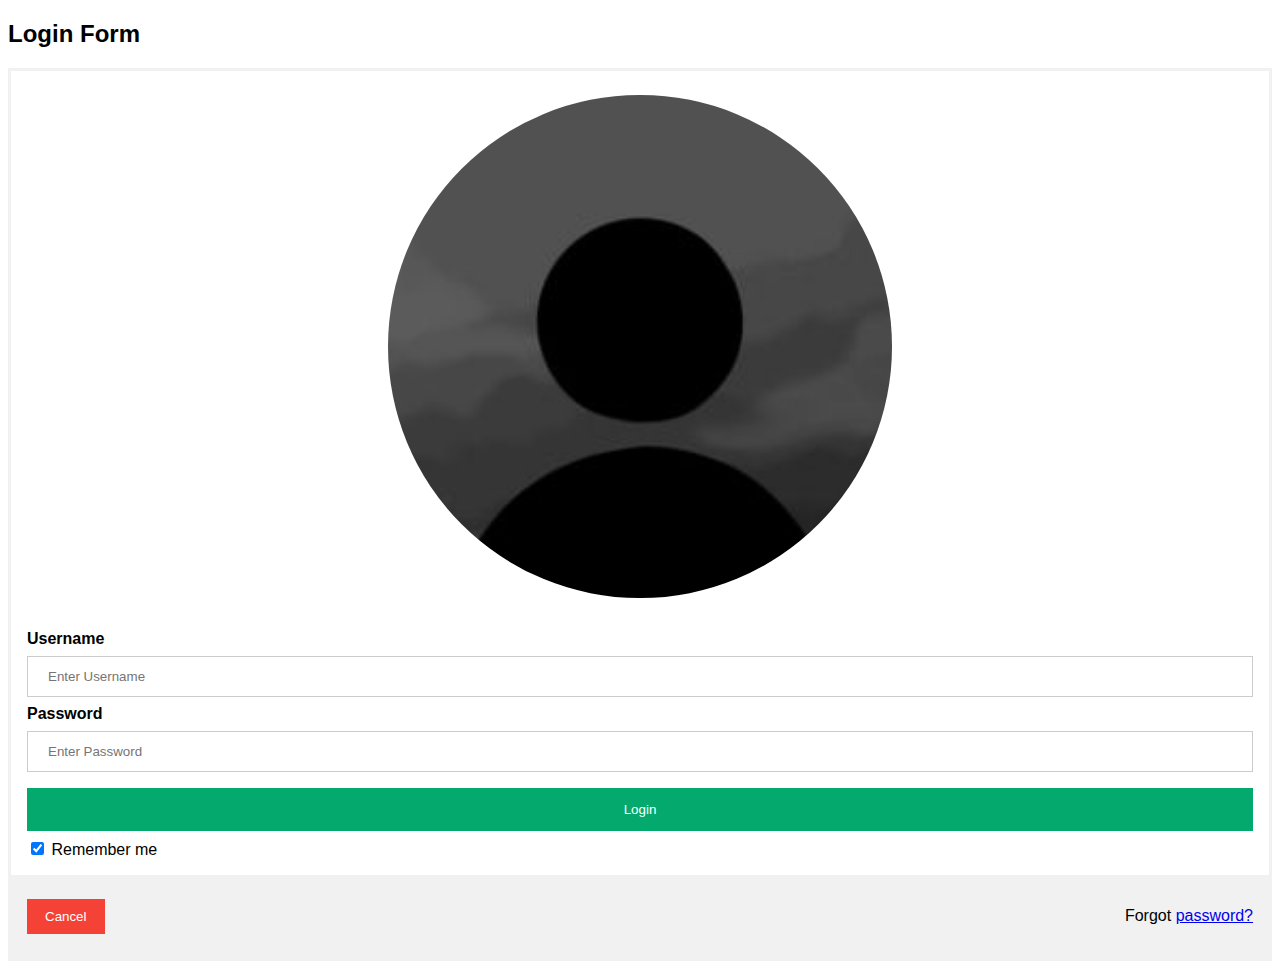
<file: login.html>
<!DOCTYPE html>
<html>
<head>
<meta name="viewport" content="width=device-width, initial-scale=1">
<style>
body {font-family: Arial, Helvetica, sans-serif;}
form {border: 3px solid #f1f1f1;}

input[type=text], input[type=password] {
  width: 100%;
  padding: 12px 20px;
  margin: 8px 0;
  display: inline-block;
  border: 1px solid #ccc;
  box-sizing: border-box;
}

button {
  background-color: #04AA6D;
  color: white;
  padding: 14px 20px;
  margin: 8px 0;
  border: none;
  cursor: pointer;
  width: 100%;
}

button:hover {
  opacity: 0.8;
}

.cancelbtn {
  width: auto;
  padding: 10px 18px;
  background-color: #f44336;
}

.imgcontainer {
  text-align: center;
  margin: 24px 0 12px 0;
}

img.avatar {
  width: 40%;
  border-radius: 50%;
}

.container {
  padding: 16px;
}

span.psw {
  float: right;
  padding-top: 16px;
}

/* Change styles for span and cancel button on extra small screens */
@media screen and (max-width: 300px) {
  span.psw {
     display: block;
     float: none;
  }
  .cancelbtn {
     width: 100%;
  }
}
</style>
</head>
<body>

<h2>Login Form</h2>

<form action="/action_page.php" method="post">
  <div class="imgcontainer">
    <img src="orang.jpg" alt="Avatar" class="avatar">
  </div>

  <div class="container">
    <label for="uname"><b>Username</b></label>
    <input type="text" placeholder="Enter Username" name="uname" required>

    <label for="psw"><b>Password</b></label>
    <input type="password" placeholder="Enter Password" name="psw" required>
        
    <button type="submit">Login</button>
    <label>
      <input type="checkbox" checked="checked" name="remember"> Remember me
    </label>
  </div>

  <div class="container" style="background-color:#f1f1f1">
    <button type="button" class="cancelbtn">Cancel</button>
    <span class="psw">Forgot <a href="#">password?</a></span>
  </div>
</form>

</body>
</html>
</file>
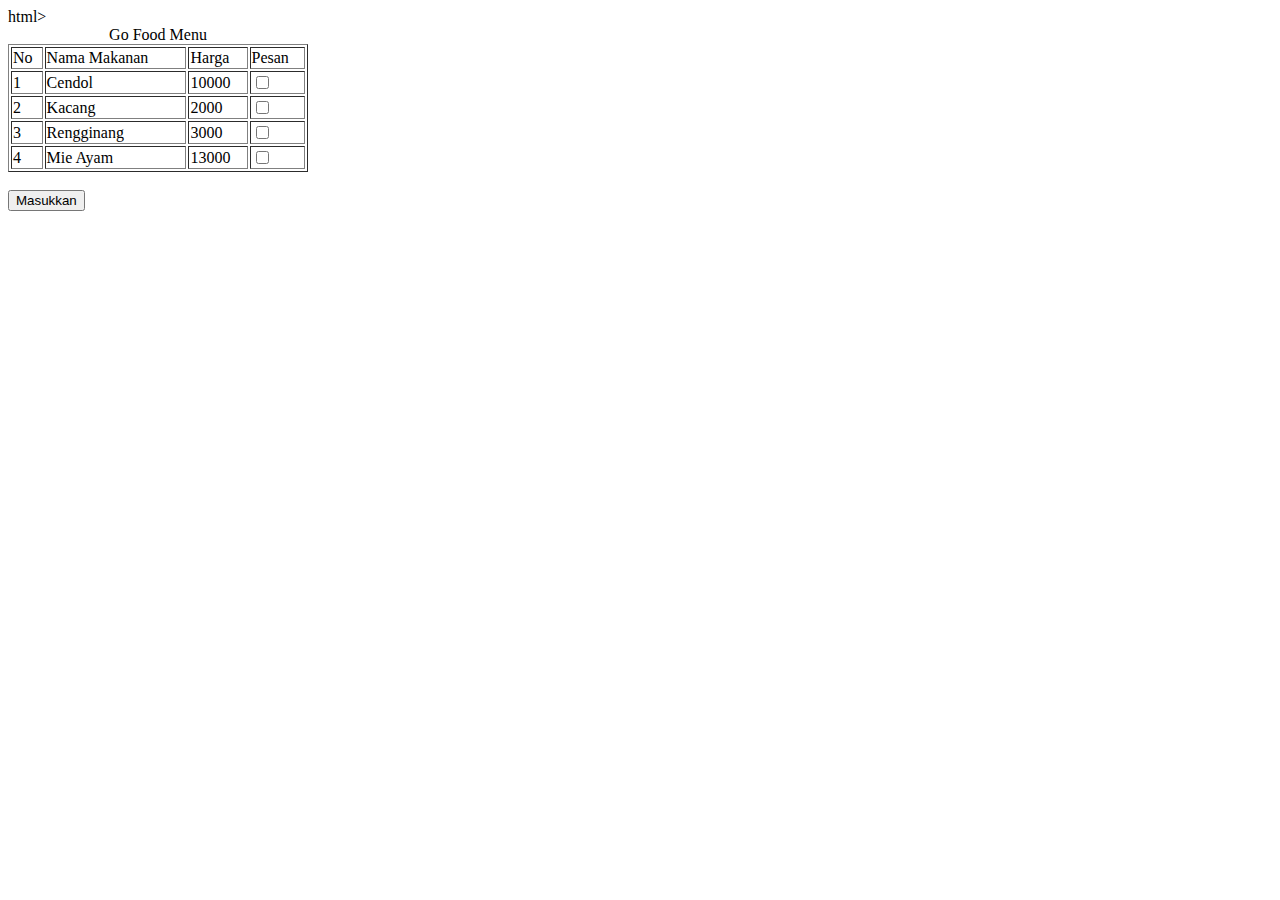
<file: pesanan2.html>
html>
<head>
 <title>GoFood</title>
</head>
<body>
<table border="1" width="300">
 <caption>Go Food Menu</caption>
 <thead>
  <tr>
   <td>No</td>
   <td>Nama Makanan</td>
   <td>Harga</td>
   <td>Pesan</td>
  </tr>
 </thead>
 <tbody>
  <tr>
   <td>1</td>
   <td>Cendol</td>
   <td>10000</td>
   <td><input type="checkbox" name="chk1"></td>
  </tr>
  <tr>
   <td>2</td>
   <td>Kacang</td>
   <td>2000</td>
   <td><input type="checkbox" name="chk2"></td>
  </tr>
  <tr>
   <td>3</td>
   <td>Rengginang</td>
   <td>3000</td>
   <td><input type="checkbox" name="chk3"></td>
  </tr>
  <tr>
   <td>4</td>
   <td>Mie Ayam</td>
   <td>13000</td>
   <td><input type="checkbox" name="chk4"></td>
  </tr>
 </tbody>
</table>
<br><input type="submit" name="sbmt" value="Masukkan">
</body>
</html>
</file>
